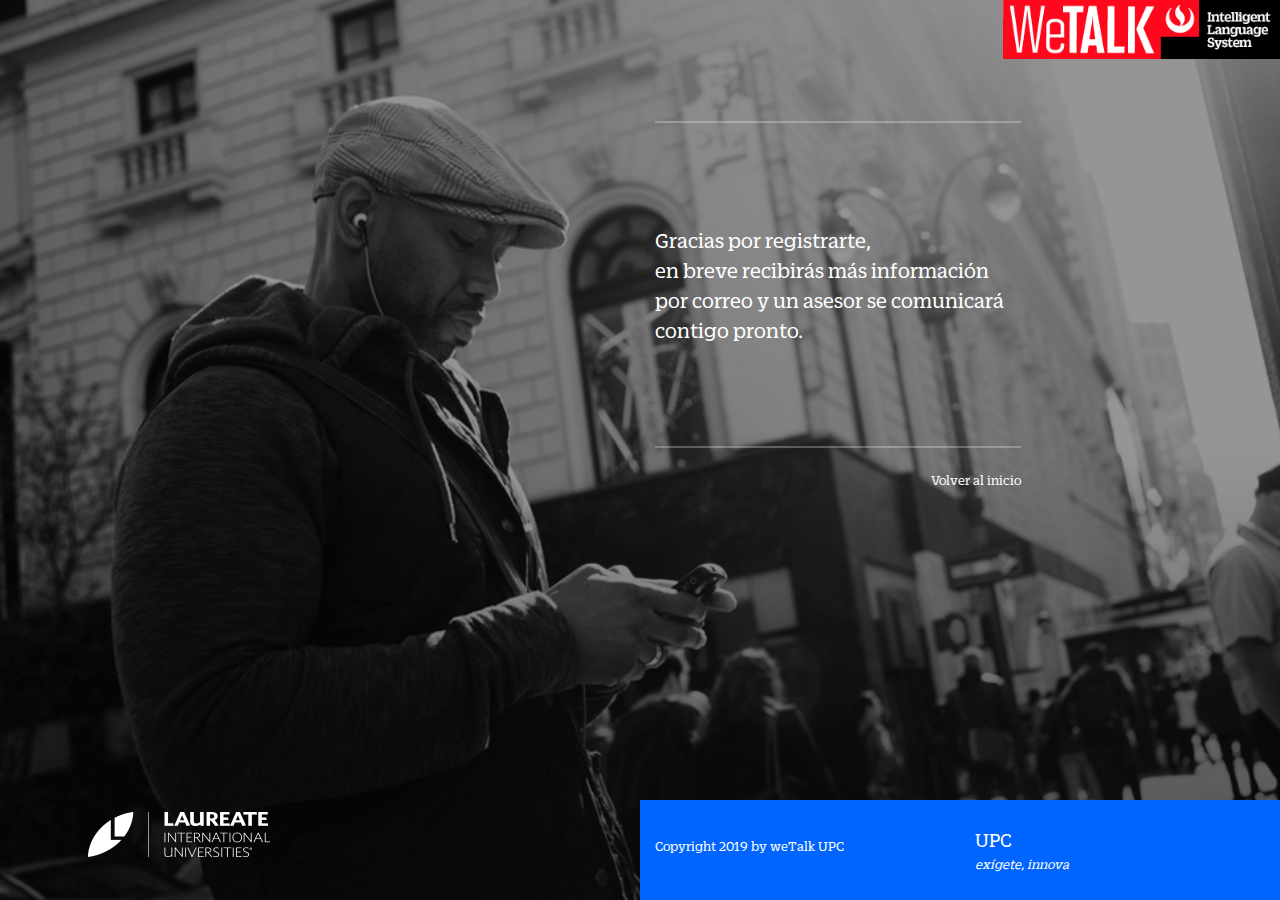
<file: gracias.html>
<!DOCTYPE html>
<html lang="en">

<head>
	<meta charset="UTF-8">
	<meta name="viewport" content="width=device-width, initial-scale=1.0, maximum-scale=1.0, user-scalable=0">
	<meta http-equiv="X-UA-Compatible" content="ie=edge">
	<title>We Talk | Programa de Inglés de la UPC</title>

	<meta name="og:title" content="We Talk | Programa de Inglés de la UPC">
	<meta name="og:type" content="website" />
	<meta name="description"
		content="Aprende el idioma inglés de manera diferente: online, en una plataforma ágil, con horarios flexibles y seguimiento personalizado. Conoce We Talk de UPC." />
	<meta name="keywords"
		content="ingles UPC, inglés UPC, ingles en la UPC, programa de ingles upc, enseñanza personalizada de inglés, ingles online, cursos de inglés online, we talk, we talk UPC">

	<link rel="shortcut icon" href="https://wetalk.upc.edu.pe/favicon.ico" type="image/vnd.microsoft.icon" />
	<link rel="stylesheet" href="https://stackpath.bootstrapcdn.com/bootstrap/3.4.1/css/bootstrap.min.css"
		integrity="sha384-HSMxcRTRxnN+Bdg0JdbxYKrThecOKuH5zCYotlSAcp1+c8xmyTe9GYg1l9a69psu" crossorigin="anonymous">
	<link rel="stylesheet" href="css/main.css">
	<link rel="stylesheet" href="css/family.css">

	<!-- Google Tag Manager -->
	<script>
		(function (w, d, s, l, i) {
			w[l] = w[l] || [];
			w[l].push({
				'gtm.start': new Date().getTime(),
				event: 'gtm.js'
			});
			var f = d.getElementsByTagName(s)[0],
				j = d.createElement(s),
				dl = l != 'dataLayer' ? '&l=' + l : '';
			j.async = true;
			j.src =
				'https://www.googletagmanager.com/gtm.js?id=' + i + dl;
			f.parentNode.insertBefore(j, f);
		})(window, document, 'script', 'dataLayer', 'GTM-K85JTQG');
	</script>
	<!-- End Google Tag Manager -->

</head>

<body>
	<!-- Google Tag Manager (noscript) -->
	<noscript><iframe src="https://www.googletagmanager.com/ns.html?id=GTM-K85JTQG" height="0" width="0"
			style="display:none;visibility:hidden"></iframe></noscript>
	<!-- End Google Tag Manager (noscript) -->

	<section class="page-gracias bg-gracias">
		<div class="opacitiy-bg-gracias"></div>
		<div class="container-fluid">
			<div class="row">
				<div class="text-right logo-right">
					<img src="images/logo.jpg" alt="" class="">
				</div>
				<div class="col-xs-12 col-md-6 col-md-offset-6  col-sm-8 col-sm-offset-2">
					<div class="text-white slab-regular mr-lg-40pct mr-lg-0pct mt-text-thanks">
						<div class="text-thanks  border-light-gray">
							<h3>Gracias por registrarte,
								<br>
								en breve recibirás más información por correo y un asesor se comunicará contigo pronto.
							</h3>
						</div>
						<a href="./" class="text-right link-back">Volver al inicio</a>
					</div>
				</div>
			</div>
			<div class="">
				<div class="row footer-bottom">
					<div class="col-xs-6 col-md-6">
						<img src="images/laureate.png" class="img-responsive p-l-responsive" alt="">
					</div>
					<div class="col-xs-6 col-md-6 bg-blue content-blue-footer height--blue">
						<div class="col-xs-12 col-md-6 mt-10">
							<p class="text-white slab-regular size-copyright mb-0 pd-t-copyright">Copyright 2019 by <br
									class="visible-xs">weTalk UPC</p>
						</div>
						<div class="col-xs-12 col-md-6 text-right-left">
							<span class="text-white span-upc slab-regular">UPC</span> <br>
							<span class="font-italic size-span-innova text-white slab-regular">exígete, innova</span>
						</div>
					</div>
				</div>
			</div>
		</div>
	</section>

</body>

</html>
</file>
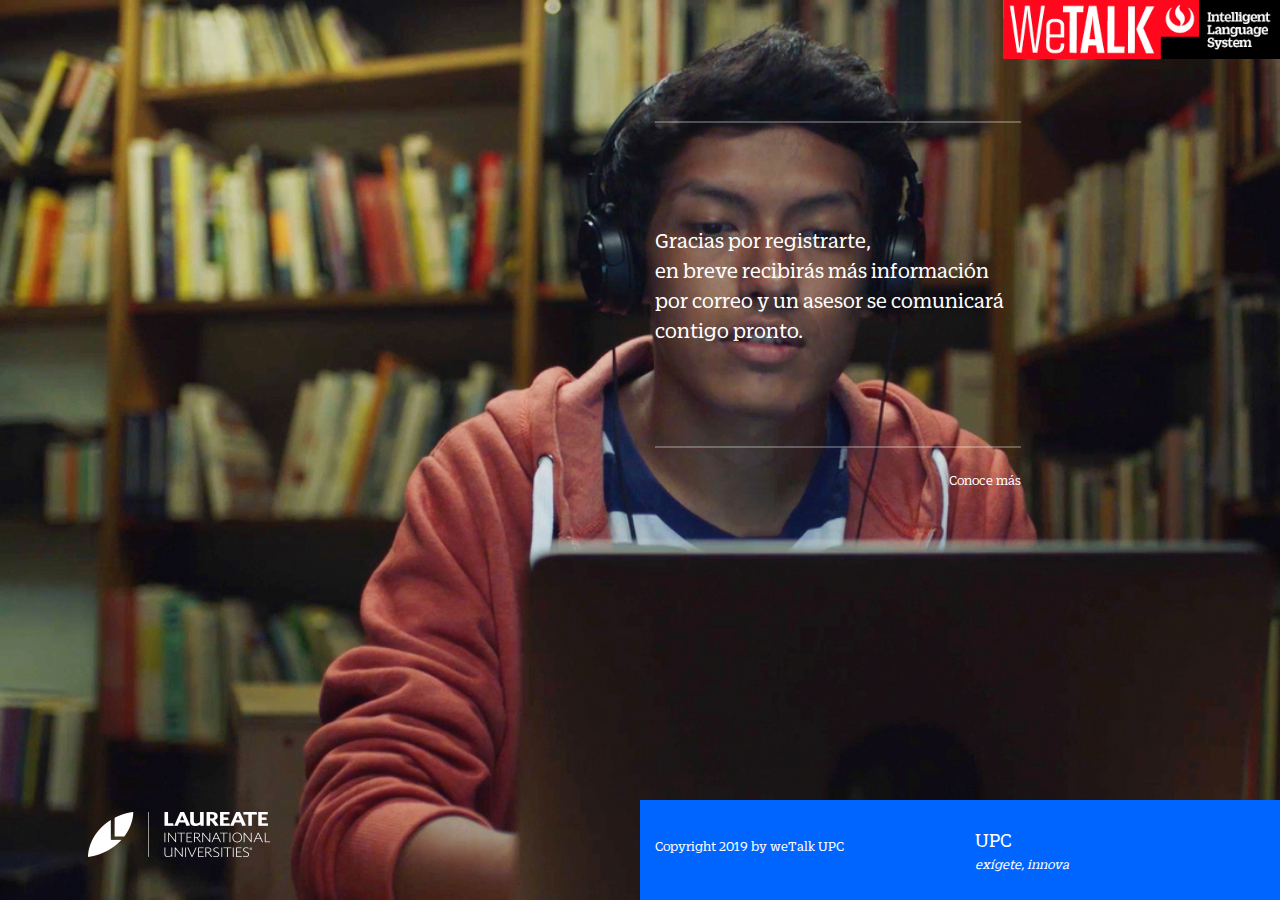
<file: inscripcion/gracias.html>
<!DOCTYPE html>
<html lang="en">

<head>
	<meta charset="UTF-8">
	<meta name="viewport" content="width=device-width, initial-scale=1.0, maximum-scale=1.0, user-scalable=0">
	<meta http-equiv="X-UA-Compatible" content="ie=edge">
  <title>Inscripción | We Talk UPC | Una enseñanza diferente del inglés</title>

  <meta name="og:title" content="Inscripción | We Talk UPC | Una enseñanza diferente del inglés">	
	<meta name="og:type" content="website" />
  <meta name="description"
    content="We Talk UPC es un programa de metodología E-learning 100% online y personalizado. Logra el nivel avanzado en solo 10 módulos. ¡Inscríbete aquí!" />
  <meta name="keywords"
    content="inscripcion ingles upc, inscripcion we talk, inscripciones ingles upc, inscripciones we talk upc, informes we talk upc, admision we talk upc">

	<link rel="shortcut icon" href="../images/favicon-upc.png" type="image/x-icon">
	<link rel="stylesheet" href="https://stackpath.bootstrapcdn.com/bootstrap/3.4.1/css/bootstrap.min.css"
		integrity="sha384-HSMxcRTRxnN+Bdg0JdbxYKrThecOKuH5zCYotlSAcp1+c8xmyTe9GYg1l9a69psu" crossorigin="anonymous">
	<link rel="stylesheet" href="../css/main.css">
	<link rel="stylesheet" href="../css/family.css">

	<!-- Google Tag Manager -->
	<script>
		(function (w, d, s, l, i) {
			w[l] = w[l] || [];
			w[l].push({
				'gtm.start': new Date().getTime(),
				event: 'gtm.js'
			});
			var f = d.getElementsByTagName(s)[0],
				j = d.createElement(s),
				dl = l != 'dataLayer' ? '&l=' + l : '';
			j.async = true;
			j.src =
				'https://www.googletagmanager.com/gtm.js?id=' + i + dl;
			f.parentNode.insertBefore(j, f);
		})(window, document, 'script', 'dataLayer', 'GTM-K85JTQG');
	</script>
	<!-- End Google Tag Manager -->

</head>

<body>
	<!-- Google Tag Manager (noscript) -->
	<noscript><iframe src="https://www.googletagmanager.com/ns.html?id=GTM-K85JTQG" height="0" width="0"
			style="display:none;visibility:hidden"></iframe></noscript>
	<!-- End Google Tag Manager (noscript) -->

	<section class="page-gracias bg-gracias bg-gracias-inscripcion">
		<div class="opacitiy-bg-gracias"></div>
		<div class="container-fluid">
			<div class="row">
				<div class="text-right logo-right">
					<img src="../images/logo.jpg" alt="" class="">
				</div>
				<div class="col-xs-12 col-md-6 col-md-offset-6  col-sm-8 col-sm-offset-2">
					<div class="text-white slab-regular mr-lg-40pct mr-lg-0pct mt-text-thanks">
						<div class="text-thanks  border-light-gray">
							<h3>Gracias por registrarte,
								<br>
								en breve recibirás más información por correo y un asesor se comunicará contigo pronto.
							</h3>
						</div>
						<a href="https://wetalk.upc.edu.pe/" class="text-right link-back">Conoce más</a>
					</div>
				</div>
			</div>
			<div class="">
				<div class="row footer-bottom">
					<div class="col-xs-6 col-md-6">
						<img src="../images/laureate.png" class="img-responsive p-l-responsive" alt="">
					</div>
					<div class="col-xs-6 col-md-6 bg-blue content-blue-footer height--blue">
						<div class="col-xs-12 col-md-6 mt-10">
							<p class="text-white slab-regular size-copyright mb-0 pd-t-copyright">Copyright 2019 by <br
									class="visible-xs">weTalk UPC</p>
						</div>
						<div class="col-xs-12 col-md-6 text-right-left">
							<span class="text-white span-upc slab-regular">UPC</span> <br>
							<span class="font-italic size-span-innova text-white slab-regular">exígete, innova</span>
						</div>
					</div>
				</div>
			</div>
		</div>
	</section>

</body>

</html>
</file>
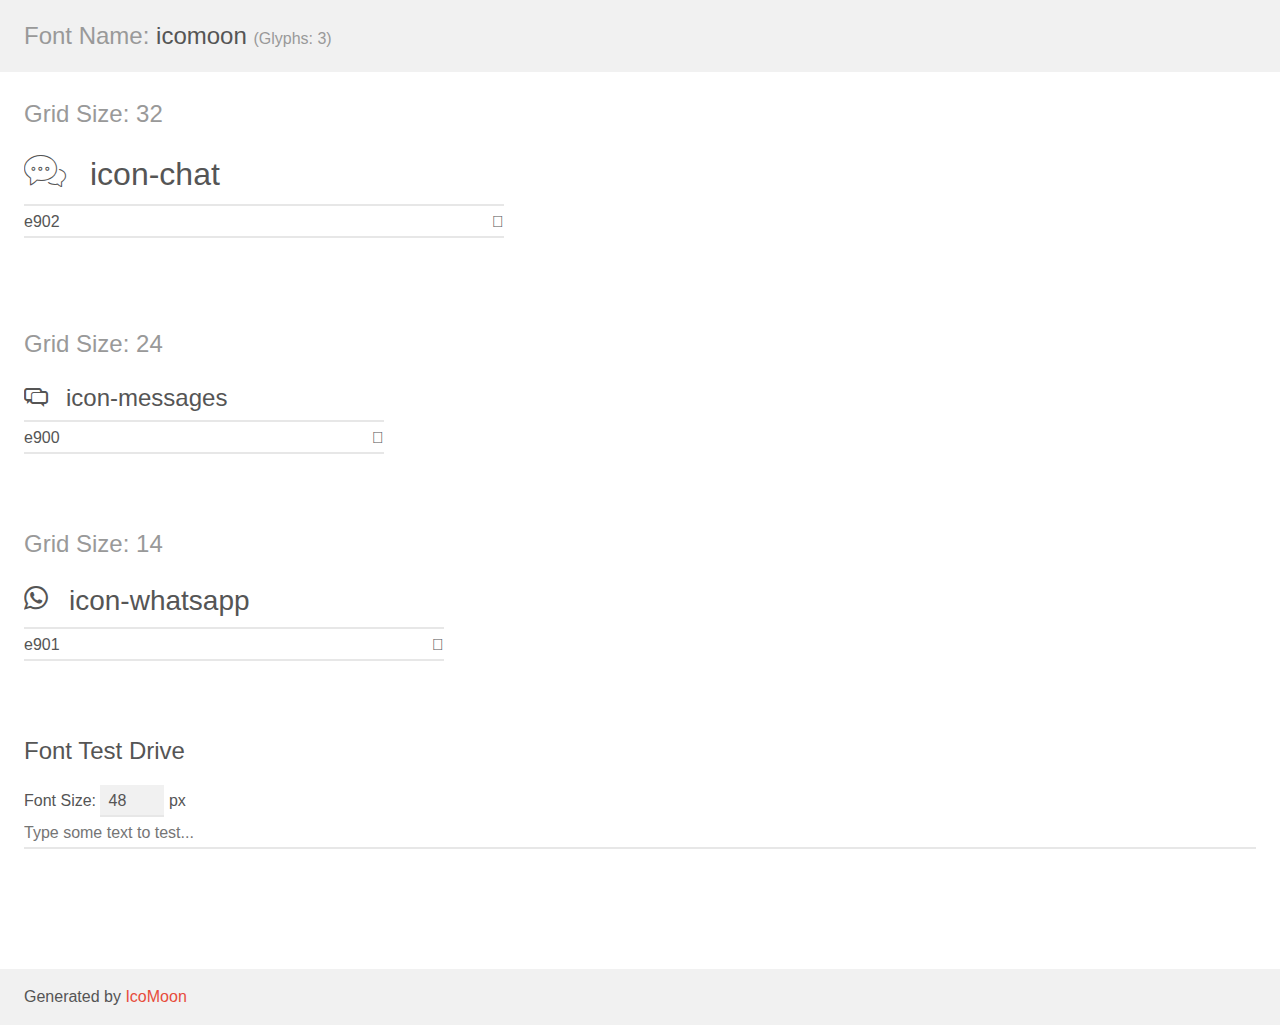
<file: css/icomoon/demo.html>
<!doctype html>
<html>
<head>
    <meta charset="utf-8">
    <title>IcoMoon Demo</title>
    <meta name="description" content="An Icon Font Generated By IcoMoon.io">
    <meta name="viewport" content="width=device-width, initial-scale=1">
    <link rel="stylesheet" href="demo-files/demo.css">
    <link rel="stylesheet" href="style.css"></head>
<body>
    <div class="bgc1 clearfix">
        <h1 class="mhmm mvm"><span class="fgc1">Font Name:</span> icomoon <small class="fgc1">(Glyphs:&nbsp;3)</small></h1>
    </div>
    <div class="clearfix mhl ptl">
        <h1 class="mvm mtn fgc1">Grid Size: 32</h1>
        <div class="glyph fs1">
            <div class="clearfix bshadow0 pbs">
                <span class="icon-chat">
                
                </span>
                <span class="mls"> icon-chat</span>
            </div>
            <fieldset class="fs0 size1of1 clearfix hidden-false">
                <input type="text" readonly value="e902" class="unit size1of2" />
                <input type="text" maxlength="1" readonly value="&#xe902;" class="unitRight size1of2 talign-right" />
            </fieldset>
            <div class="fs0 bshadow0 clearfix hidden-true">
                <span class="unit pvs fgc1">liga: </span>
                <input type="text" readonly value="" class="liga unitRight" />
            </div>
        </div>
    </div>
    <div class="clearfix mhl ptl">
        <h1 class="mvm mtn fgc1">Grid Size: 24</h1>
        <div class="glyph fs2">
            <div class="clearfix bshadow0 pbs">
                <span class="icon-messages">
                
                </span>
                <span class="mls"> icon-messages</span>
            </div>
            <fieldset class="fs0 size1of1 clearfix hidden-false">
                <input type="text" readonly value="e900" class="unit size1of2" />
                <input type="text" maxlength="1" readonly value="&#xe900;" class="unitRight size1of2 talign-right" />
            </fieldset>
            <div class="fs0 bshadow0 clearfix hidden-true">
                <span class="unit pvs fgc1">liga: </span>
                <input type="text" readonly value="" class="liga unitRight" />
            </div>
        </div>
    </div>
    <div class="clearfix mhl ptl">
        <h1 class="mvm mtn fgc1">Grid Size: 14</h1>
        <div class="glyph fs3">
            <div class="clearfix bshadow0 pbs">
                <span class="icon-whatsapp">
                
                </span>
                <span class="mls"> icon-whatsapp</span>
            </div>
            <fieldset class="fs0 size1of1 clearfix hidden-false">
                <input type="text" readonly value="e901" class="unit size1of2" />
                <input type="text" maxlength="1" readonly value="&#xe901;" class="unitRight size1of2 talign-right" />
            </fieldset>
            <div class="fs0 bshadow0 clearfix hidden-true">
                <span class="unit pvs fgc1">liga: </span>
                <input type="text" readonly value="" class="liga unitRight" />
            </div>
        </div>
    </div>

    <!--[if gt IE 8]><!-->
    <div class="mhl clearfix mbl">
        <h1>Font Test Drive</h1>
        <label>
            Font Size: <input id="fontSize" type="number" class="textbox0 mbm"
            min="8" value="48" />
            px
        </label>
        <input id="testText" type="text" class="phl size1of1 mvl"
        placeholder="Type some text to test..." value=""/>
        <div id="testDrive" class="icon-">&nbsp;
        </div>
    </div>
    <!--<![endif]-->
    <div class="bgc1 clearfix">
        <p class="mhl">Generated by <a href="https://icomoon.io/app">IcoMoon</a></p>
    </div>

    <script src="demo-files/demo.js"></script>
</body>
</html>
</file>
<file: css/main.css>
* {
 box-sizing: border-box; 
 padding: 0
}
.header-vertical {
  background-color: black;
  width: 60px;
  height: 100vh;
  position: fixed;
  z-index: 99;
}


/* css tab */
.carousel.slides {
  height: 310px;
  margin: 0 0 0px 10px;
  position: relative;
  overflow: hidden;
  padding-top: 10px;
}


/**** Carousel Tabs ****/

.info-list li {
  display:none; 
}
.tabListItem li {
  display: inline-block;
}
.selected a {
  cursor: pointer;
}

.selected a,.active {
  display: block !important;
}
.tabListItem img {
  width: 48px;
}
.selected img {
  width: 60px;
}


#slide_1, #slide_2,#slide_3 ,#slide_4 {
  height: 300px;
  overflow: hidden;
}
/* fin css tab */



/* fuentes family*/

.slab-bold {
  font-family: 'zizou-slab-bold';
}

.gothic-bdcap {
  font-family: 'sgothic-bdcap';
}

.slab-regular {
  font-family: 'zizou-slab-regular';
}

/* fin fuentes family */

/* nuevos estilos agregados */

.bottom-0 {
  bottom: 0px;
}

.right-0 {
  right: 0px;
}

.content-title {
  top: 22%;
  z-index: 1;
}

.absolute-md {
  position: absolute;
  z-index: 5;
}

.position-relative-section {
  position: relative;
  height: 100vh;
  min-height: 615px;
  overflow: hidden;
  background: #000
}


.bg-wetalk-video-absolute {
  padding: 49%;
  position: absolute;
  top: 50%;
  left: 50%;
  -webkit-transform: translateX(-50%) translateY(-50%);
  transform: translateX(-50%) translateY(-50%);
  background-color: black;
  width: auto;
  z-index: 2;
}

.home {
  position: relative;
  height: 100vh;
  min-height: 200px;
}

.home>div {
  position: absolute;
}

.home .content {
  width: 100%;
  z-index: 1;
  top: 50%;
  padding-left: 10%;
  left: 50%;
  transform: translateX(-50%) translateY(-50%);
}

.home {
  height: 70vh;
}

.home .explorer {
  width: 100%;
  bottom: 0;
  right: 0;
  z-index: 3;
  text-align: right;
}

.bg-wetalk-video .content video {
  position: absolute;
  top: 50%;
  left: 50%;
  -webkit-transform: translateX(-50%) translateY(-50%);
  transform: translateX(-50%) translateY(-50%);
  min-width: 100%;
  min-height: 100%;
  width: initial;
  height: auto;
  z-index: -1;
}

.boy {
  bottom: 0;
  z-index: 0;
  right: 0;
}

.home {
  bottom: 0;
  z-index: 0;
  right: 0;
  height: 100vh;
  max-height: 100%;
}

.home .boy img {
  width: 100%;
  height: 100%;
}

.logo-wetalk {
  top: 43%;
  right: 0;
  z-index: 4
}

.content-height-online {
  height: 162px;
}

.position-icon1 {
  top: -18%;
  right: 14%;
}

.position-icon2 {
  left: 10%;
  bottom: 47px;
}

.position-icon3 {
  bottom: -29%;
  right: 8%;
}

.content-min-height-yellow {
  height: 580px;
  min-height: 350px;

}

.bg-black {
  position: relative;
  z-index: 999;
}

.pt-pb-xs {
  padding: 5% 0;
}

.bg-blue-xs,
.bg-blue-turques-responsive {
  background-color: #0065FF;
}

.section-blue {
  padding: 6% 0;
}

.item-border {
  border: 1.5px solid white;
  border-radius: 5px;
  width: 95px;
  padding: 1.5%;
}

.item-border>.item-span {
  font-size: 3rem;
}

.width-p {
  width: 80px;
  text-align: center;
  margin-top: 10px;
}

.content-video-bottom {
  width: 100%;
  height: 200px;
}

.ptb-block-blue {
  padding: 35px 0px;
  color: white;
}

#btn-uppArrow {
  cursor: pointer;
}

/* fin nuevos estilos agregados */

.text-title-color {
  color: white;
}

.bg-principal {
  height: 100vh;
}

.relativo {
  position: relative;
}

.absolute {
  position: absolute;
}

.min-height {
  min-height: 280px;
}

.content-home img {
  position: absolute;
  padding-top: 40px;
  top: 50%;
  left: 50%;
  -webkit-transform: translateX(-50%) translateY(-50%);
  transform: translateX(-50%) translateY(-50%);
  min-width: 100%;
  min-height: 100%;
  width: auto;
  height: auto;
  width: 100%;
}

.content-home-2,
.position-absolute {
  position: absolute;
  width: 100%;
  right: 0px;
}
.content-icon-cuote {
  width:66.6%;
}

/* btn */
.btn-conoce-mas {
  background: #FF0101;
  color: white;
  text-decoration: none;
  padding: 10px 50px;
  border-radius: 20px;
  font-size: 1.5rem;
}

.btn-conoce-mas:hover,.btn-conoce-mas:focus,
.size-menu-footer li>a:hover, .size-contacto a{
  color: white;
  text-decoration: none;
}
.btn-conoce-mas:hover {
  border: 1px solid #FF0101;
  background-color: transparent;
  color: red ;
}


.content-icons-adornos {
  position: absolute;
  top: 110px;
  right: 8%;
}

.ml-xs {
  margin-left: 138px;
}

.width-100 {
  width: 100%;
}

.content-icons-adornos img {
  width: 24px;
}

.description-info p {
  font-size: 1.5rem;
}

.content-info-icon img {
  width: 49px;
}

.img-joven {
  width: 280px;
}

.content-yellow {
  display: inline-block;
  width: 50%;
}

.content-yellow h3 {
  font-size: 1.4rem;
  margin-top: 0px;
  margin-bottom: 0px;
}

.font-italic {
  font-style: italic;
}

.bottom--yellow {
  bottom: 0px
}

.text-white {
  color: white;
}

.text-white-light {
  color: #FFFFFF;
}

.bg-pink {
  background-color: #FFAFBE;
}

.bg-pink2 {
  background-color: #FE91A4;
  padding: 18px 0px;
  width: 100%;
}

.height--25 {
  height: 25px;
}

.height--10 {
  height: 10px;
}

.height--50 {
  height: 50px;
}

.height--67 {
  height: 167px;
}

.outline {
  border: 1px solid black;
}

.p-0 {
  padding: 0px;
}

.pt-5 {
  padding-top: 5px;
}
.pt-10 {
  padding-top: 10px;
}

.mt-0 {
  margin-top: 0px;
}

.mb-0 {
  margin-bottom: 0px;
}

.mb-10 {
  margin-bottom: 10px;
}

.mb-30 {
  margin-bottom: 30px;
}

.mt-10 {
  margin-top: 10px;
}

.mt-50 {
  margin-top: 50px;
}

.ml-10 {
  margin-left: 10px;
}

.height--100 {
  height: 100px;
}

.inline-block {
  width: 48%;
  height: 100%;
  padding: 0px 12px;
  float: left;
}

.line-block {
  display: inline-block;
}

.line-border {
  border: 1px solid black;
  /* border-radius: 1000px 0 0 0;  */
}

.content-sesion-meses {
  display: inline-block;
  width: 184px;
  height: 84px;
  padding: 2% 0;
}

.number--size {
  font-size: 4rem;
}

.size-text-number {
  font-size: 1.1rem;
}

.line-vertical {
  float: left;
  width: 2px;
  height: 100%;
  background-color: white;
}

.content-home-2 {
  top: 20%;
  text-align: left;
}

.text-yellow {
  color: #FFDF00;
}

.bg-turquiosi {
  background-color: #9DE7D6;
}

.bg-yellow {
  background-color: #FFDF00;
}

.bg-blue {
  background-color: #0065FF;
}

.border-b-blue {
  border-bottom: 5px solid #0065FF;
  padding-bottom: 2px;
}

.border-b-turquiosi {
  border-bottom: 5px solid #4ED0C4;
  padding-bottom: 2px;
}

.bg-dark-turquiosi {
  background-color: #4ED0C4;
}

.bg-black {
  background-color: #000000;
}

.bg-pink-dark {
  background-color: #FF0101;
}

.p-info {
  padding: 30px;
}

.line-pink {
  width: 86.3px;
  height: 5px;
  margin-left: 1px;
  background-color: #F98C9F;
}

.line-height-1 {
  line-height: 1;
}

.content-position-computer {
  background-color: #9DE7D6;
}

/* .position-icon2 {
  bottom: 140px;
  left: 29px;
} */

.position-computer {
  bottom: -100px;
}

.position-computer img {
  width: 100%;
}

.min-height-yellow {
  height: 400px;
}

.sub--title h1 {
  font-size: 4.8rem;
}

.icon-decoration img {
  width: 33.8px;
}

.description-title-learn {
  top: 80px;
}

.position-icon-description {
  top: 270px;
}

.position-computer-2 {
  bottom: 0px;
}

.raya-yellow {
  border-bottom: 9px solid #FFDF00;
  padding-bottom: 1px;
}
.raya-yellow2 {
  border-bottom: 5px solid #FFDF00;
  padding-bottom: 2px;
}

.pl-pt-10 {
  padding-left: 10px;
  padding-top: 10px;
}

.pl-pr {
  padding-left: 0px;
  padding-right: 0px;
}

.pr-pb {
  padding-right: 10px;
  padding-bottom: 10px;
}

.pt-pb-30 {
  padding-top: 30px;
  padding-bottom: 25px;

}

.content-yellow .span-upc {
  font-size: 2.5rem;
  line-height: 1.1;
}

.content-yellow .size-span-innova {
  font-size: 1.4rem;
  line-height: 1.1;
}

.size-span-innova {
  font-size: 1rem;
}

.description-text p,
.description-text2 p {
  line-height: 1.2;
  padding-left: 15px;
  padding-right: 15px;
  font-size: 2.4rem;
  font-weight: 550;
}

.description-text3 p {
  line-height: 1.2;
  padding-left: 15px;
  padding-right: 15px;
  font-size: 2rem;
  font-weight: 550;
}

.size--intelligent h1,
.size--online h1 {
  margin-top: 0px;
  margin-bottom: 0px;
  font-size: 7.8rem;
}

.size--online h1 {
  font-size: 7.6rem;
}

.size--international h1 {
  font-size: 6.5rem;
}

.content-text {
  padding-top: 30px;
}

.width-video {
  height: 214px;
}

/* iconos de beneficios */

.content-icon-benefic img {
  height: 35px;
}

.content-icon-benefic span {
  color: #0065FF;
}

.alight-img {
  text-align: center;
}

.content-img-flecha img {
  width: 28px;
}

.height--item-sesiones {
  height: 114px;
}

.height--100vh {
  height: 100vh;
  overflow: hidden;
}

.min-height-query {
  min-height: 750px;
}

.block-pink-sesion {
  width: 100%;
  z-index: 1;
}

.bg--green {
  background-color: #4DA075;
}

.content-min-height {
  min-height: 1162px;
}

.height--general-international {
  height: 460px;
}

.position-text--international {
  top: 42%;
  width: 100%;
  z-index: 2;
}

.content-img-international {
  bottom: 25%;
}

.content-img-international img {
  width: 83%;
}

.position-icon-5 {
  top: 50px;
  right: 25%;
}

.position-btn-inicia-pink {
  position: absolute;
  width: 100%;
  bottom: 120px;
  width: 100%;
  text-align: center;
  z-index: 1;
}

.position-btn-inicia-pink a {
  text-decoration: none;
  display: inline-block;
  text-align: center;
  width: 294px;
  background-color: #FE91A4;
  color: white;
  font-size: 2rem;
  padding: 12px 0px;
  border-radius: 5px;
  border-radius: 42px;
}

.position-text-clasifica {
  top: 500px;
}

.width-p,
.inline-img {
  display: inline-block;
}

.width-p {
  width: 75%;
}

.inline-img {
  width: 20%;
  float: right;
}

.alight-media {
  text-align: center;
}

.text-right-center {
  text-align: right;
}

.size-menu-footer {
  font-size: 1.7rem;
  list-style: none;
}

.size-menu-footer li {
  padding: 5px;
}

.size-menu-footer a {
  color: white;
}

/* estilos tab */
.block-none {
  display: none
}


.info-activo {
  display: inline-block;
}
.content-info-icon .info-activo  {
  display: inline-block;
  width: 60px;
}

.content-blue-footer {
  padding: 10px 0;
}

.size-copyright {
  font-size: 1.1rem;
}

.text-right-left {
  text-align: right;
}

/* activo tab */

/* sombra */

.selected {
  transform: translateY(-6px);
  transition-duration: 0.3s;
  animation: 1.5s mover-caja infinite;
  cursor: pointer;
}

.selected:before {
  content: '';
  background: radial-gradient(ellipse,
    rgba(0, 0, 0, 0.35) 0%,
    rgba(0, 0, 0, 0) 80%);
  width: 90%;
  height: 20px;
  top: 100%;
  left: 5%;
  position: absolute;
  opacity: 0;
}

.selected:before {
  opacity: 1;
  transform: translateY(6px);
  transition-duration: 0.3s;
  animation: 1.5s mover-sombra infinite;
}

@keyframes mover-caja {
  50% {
    transform: translateY(-10px);
  }
}

@keyframes mover-sombra {
  50% {
    opacity: 1;
    transform: translateY(10px) scale(0.9)
  }
}

@keyframes pulse-border {
  0% {
    transform: translateX(-50%) translateY(-50%) translateZ(0) scale(1);
    opacity: 1;
  }

  100% {
    transform: translateX(-50%) translateY(-50%) translateZ(0) scale(1.5);
    opacity: 0;
  }
}

.estilos-form .btn-outline-primary {
  background: #007bff;
  color: white;
}

/* Smartphones (landscape) ----------- */
@media (min-width: 500px),
handheld and (orientation: landscape) {
  .min-height-yellow {
    min-height: 550px;
  }
}

/* flecha scroll */
.content-btn-scroll {
  background: #4ED0C4;
  position: absolute;
  left: 45%;
  z-index: 5;
  bottom: 0;
}
.content-btn-scroll > a {
  padding-top: 80px;
  width: 45px;
  position: absolute;
  bottom:0.3%;
  left: 48.5%;
  text-align: center;
}
.btn-scroll > span {
position: absolute;
top: 0;
width: 24px;
height: 24px;
margin-left: -12px;
border-left: 1px solid #fff;
border-bottom: 1px solid #fff;
-webkit-transform: rotate(-45deg);
transform: rotate(-45deg);
-webkit-animation: sdb 2s infinite;
animation: sdb 2s infinite;
opacity: 0;
box-sizing: border-box;

}

.btn-scroll span:nth-of-type(1) {
  -webkit-animation-delay: 0s;
  animation-delay: 0s;
}
.btn-scroll span:nth-of-type(2) {
  top: 16px;
  -webkit-animation-delay: .15s;
  animation-delay: .15s;
}
.btn-scroll span:nth-of-type(3) {
  top: 32px;
  -webkit-animation-delay: .3s;
  animation-delay: .3s;
}
@-webkit-keyframes sdb {
  0% {
    opacity: 0;
  }
  50% {
    opacity: 1;
  }
  100% {
    opacity: 0;
  }
}
@keyframes sdb {
  0% {
    opacity: 0;
  }
  50% {
    opacity: 1;
  }
  100% {
    opacity: 0;
  }
}
/* fin css scroll */

.size-contacto {
  font-size: 1rem;
}
.height--blue {
  height: 112px;
}
#register-form-container-vive-upc .form-container {
  border: 1px solid rgba(229, 207, 143, 0.68) ;
  padding: 20px !important;
  font-family: 'zizou-slab-regular';
  /* padding: 10px !important; */
}

@media (min-width:768px) {
  .bg-wetalk-video-absolute {
    padding: 4.5%  0!important;
    left: 52%;
    background: #000;
  }
  .content-home-2 {
    top: 36%;
  }
  .content-btn-scroll {
    left: 50%;
    bottom: -20px;
  }
  .size-contacto {
    font-size: 1.4rem;
  }

  .text-title-color {
    color: black;
  }

  .content-home-2 h1 {
    font-size: 2.8rem;
    color: black;
    font-weight: bold;
    text-align: justify;
  }

  .content-yellow h3,
  .span-upc {
    font-size: 2rem;
  }

  .content-yellow .span-upc {
    font-size: 3.5rem;
    line-height: 1.1;
  }

  .content-yellow .size-span-innova {
    font-size: 2rem;
    line-height: 1.1;
  }

  .size-span-innova {
    font-size: 1.4rem;
  }

  .pl-title {
    padding-left: 30%;
  }

  .content-yellow {
    width: 33.4%;
  }

  .content-height--100 {
    height: 100vh;
  }

  .content-text {
    padding-top: 40px;
    padding-bottom: 40px;
  }

  .description-info p,
  .content-icon-benefic figcaption {
    font-size: 1.7rem;
  }

  .pr-pb {
    padding-right: 18px;
    padding-bottom: 18px;
  }

  .pl-pr {
    padding-left: 15px;
    padding-right: 15px;
  }
  .pl-pr-video {
    padding-left: 60px;
  }

  .absolute-md {
    position: absolute;
    right: 0px;
  }

  .content-home img {
    padding-top: 0px;
  }

  .img-joven {
    width: 50%;
  }

  .bottom--yellow {
    bottom: -70px;
  }

  .mt-responsive {
    margin-top: 150px;
  }

  .description-text {
    padding-left: 18%;
  }

  .description-text p,
  .description-text2 p {
    padding-left: 0px;
    padding-right: 0px;
    font-size: 3.8rem;
  }

  .description-text3 p {
    padding-left: 0px;
    padding-right: 0px;
    font-size: 2.8rem;
  }

  .content-icon-benefic img {
    height: 56px;
  }

  .icon-decoration img {
    width: 50px;
  }

  .content-icon-benefic span {
    color: black;
    font-size: 2rem;
  }

  .size--intelligent h1 {
    font-size: 16rem;
  }

  .size--online h1 {
    font-size: 15rem;
  }

  .number--size {
    font-size: 6rem;
  }

  /* .width-video {
    height: 364px !important;
  } */

  .content-video {
    padding-left: 10.5%;
  }

  .p-info {
    padding-top: 50px;
    padding-bottom: 50px;
  }

  .p-l-responsive {
    padding-left: 12%;
  }

  .position-icon2 {
    bottom: 295px;
    left: 15%;
  }

  .content-position-computer {
    position: absolute;
    width: 100%;
    bottom: 0px;
    z-index: -1;
  }

  .position-computer img {
    width: 380px;
  }

  .content-position-computer>div {
    padding: 26px 40px 0px 60px;
  }

  .p-l-online {
    padding-left: 50%;
  }

  .min-height-yellow {
    min-height: 634px;
  }

  .width-md-0 {
    width: 50%;
    right: 0px;
  }

  .description-title-learn {
    right: 313px;
  }

  .position-icon-description {
    padding-left: 10%;
    top: 326px;
  }

  .position-computer {
    text-align: center;
    bottom: 0px;
  }

  .position-computer-2 {
    bottom: 0px;
    right: 0px;
  }

  .height--item-sesiones {
    height: 160px;
  }

  .mr-img {
    margin-right: 14%;
  }

  .content-img-flecha {
    padding-left: 35%;
  }

  .content-img-flecha img {
    width: 35px;
  }

  .content-img-international {
    bottom: 0px;
    left: 18%;
  }

  .right-md {
    float: right;
  }

  .left-text-p-md {
    padding-left: 55%;
  }

  .size--international h1 {
    font-size: 12.5rem;
  }

  .position-text--international,
  .position-icon-5 {
    top: -25px;
  }

  .position-icon-5 {
    right: 50%;
  }

  .height--general-international {
    height: 200px;
  }

  .alight-media {
    text-align: right;
    padding-right: 28%;
  }

  .content-min-height {
    min-height: 880px;
  }

  .text-right-center {
    text-align: center;
  }

  .content-sesion-meses {
    height: 100px;
  }

  .bg-pink2 {
    width: 50%;
    padding: 25px 0px;
  }

  .size-menu-footer {
    font-size: 2rem;
  }

  /* nuevos estilos */
  .absolute-md-international {
    position: absolute;
  }

  .content-position-international {
    top: 50%;
    left: 50%;
    -webkit-transform: translateX(-50%) translateY(-50%);
    transform: translateX(-50%) translateY(-50%);
    width: 100%;
    z-index: 2;
  }

  .position-btn-inicia-pink {
    position: static;
    text-align: left;
  }

  .center-content-yellow {
    position: absolute;
    top: 50%;
    left: 50%;
    -webkit-transform: translateX(-50%) translateY(-50%);
    transform: translateX(-50%) translateY(-50%);
    width: 100%;

  }

  .position-sesion-group {
    position: absolute;
    top: 36%;
  }

  .height--blue {
    height: 120px;
    padding: 2% 0px
  }

  .text-right-left {
    text-align: left;
  }

  .size-copyright {
    font-size: 14px;
  }

  /* nuevos estilos agregados */

  .home {
    height: 70vh;
    min-height: 600px;
  }

  .btn-register {
    position: absolute;
    right: -132px;
    top: 126px;
  }

  .btn-register a {
    color: #FF003C;
    background-color: white;
    font-size: 14px;
    padding: 8px 20px;
    border: 1px solid #ff0000;
    border-radius: 10px;
    text-decoration: none;
  }

  .btn-register a:hover {
    text-decoration: none;
  }

  .home .boy {
    width: 100%;
    z-index: 2;
    text-align: center;
  }

  .home .content {
    z-index: 4;
    top: 36%;
    left: 50%;
    transform: translateX(-50%) translateY(-50%);
  }

  .content h1 {
    font-size: 5rem;
    padding-left: 5%;
    display: inline-block;
  }


  .absolute-joven-iconos {
    position: absolute;
    right: 0%;
    bottom: 0;
  }

  .content-min-height-yellow {
    height: 100vh;
    min-height: 860px;
  }

  .position-icon2 {
    left: 21.5%;
    bottom: -17%;
  }

  .position-icon1 {
    top: -18%;
    right: 63%;
  }

  .position-icon3 {
    bottom: -32%;
    right: 54%;
  }

  .content-image-computer {
    width: 50%;
    display: inline-block;
  }

  .content-position-img-tv {
    width: 100%;
    position: absolute;
    padding: 0 10%;
    bottom: 0;
    right: 0;
  }

  .content-image-computer2 {
    display: inline-block;
    padding-top: 30%;
  }

  .pr-12-5 {
    padding-right: 12.5%;
  }

  .height-section-expertos {
    height: 100vh;
    min-height: 700px;
  }

  .pl-md-12 {
    padding-left: 12%;
  }

  .bg-blue-xs {
    background-color: transparent;
  }

  .height-intelligent {
    height: 100vh;
    min-height: 915px;
  }

  .relativo-blue {
    padding-top: 10px;
    min-height: 648px;
    text-align: center;
  }

  .relativo-blue img {
    width: 450px
  }

  .bg-blue-turques-responsive {
    background-color: #9DE7D6;
  }

  .pl-22-md {
    padding-left: 22%;
  }

  .content-video-bottom {
    width: 100%;
    height: 100%;
  }

  .ptb-block-blue {
    padding: 0;
    color: black;
  }


  /* fin nuevos estilos agregados */


  /*codigo vieo nuevo en top*/
  .h-60vh {
    height: 60vh;
  }
  .absolute-joven-iconos img{
    width: 80%;
  }

}

@media (min-width:1024px) {
  .size--intelligent h1 {
    font-size: 20rem;
  }

  .home .content {
    top: 46%;
  }

  .pl-50-md {
    padding-left: 50%;
  }

  .size--online h1 {
    font-size: 22rem;
  }

  .content-height-online {
    height: 250px;
  }

  .size--international h1 {
    font-size: 19rem;
  }

  .home {
    height: 100vh;
  }

  .home .explorer {
    bottom: -167px;
    z-index: 4;
  }

  .content-min-height-yellow {
    min-height: 925px;
  }

  .relativo-blue {
    min-height: 848px;
  }

  .relativo-blue img {
    width: 100%;
  }

  .text-english-center,
  .home .boy {
    position: absolute;
    top: 50%;
    left: 50%;
    -webkit-transform: translateX(-50%) translateY(-50%);
    transform: translateX(-50%) translateY(-50%);
    width: 100%;
    height: 100%;
  }

  .content-blue-absolute {
    position: absolute;
    bottom: 0;
  }

  .relativo-center {
    position: relative;
  }

  .h-70vh {
    height: 70vh;
  }

  .height--blue {
    height: 100px;
  }

  #widget-form {
    padding: 2rem 30rem;
  }

  .min-height-burquiosi {
    min-height: 716px;
  }

  #videoBox2.in {
    animation: ac 1s;
  }

  #videoBox2.out2 {
    position: fixed;
    bottom: 0;
    left:10%;
    width: 300px;
    z-index: 999;
    animation: an 0.5s;
  }

  .absolute-joven-iconos img{
    width: 100%;
  } 
}

/* nav */

.nav-display {
  /* background: #272626 url('../images/footer2.jpg') top center; */
  background-image: linear-gradient(rgba(0, 0, 0, 0.5),
    rgba(0, 0, 0, 0.28)),
    url('../images/footer2.jpg');
  background-repeat: no-repeat;
  position: fixed;
  left: -100%;
  padding: 5% 0;
  width: 100%;
  background-size: cover;
  z-index: 9999;
  min-height: 100vh;
  transition: all 1.5s;
}

.footer-nav {
  border: 1px solid white;
  position: absolute;
  width: 100%;
  bottom: 0;
}

.footer-nav div {
  float: left;
}

.nav-active {
  left: 0;
  transition: all 0.8s;
}

.navbar-show {
  background-color: #FF003C;
}

.navbar-show span {
  background-color: white;
}

.list-style {
  list-style: none;
  padding-left: 0px;
}

.list-style li {
  font-size: 2rem;
  padding: 15px 0;
  border-bottom: 1px solid #B1B1B1;
  opacity: 0;
  transition: all 2s;
  -webkit-transform: translateY(0);
  -ms-transform: translateY(0);
  transform: translateY(0);
}

.list-style-activo li {
  opacity: 1;
  transition: all 4s;
  -webkit-transform: translateY(0);
  -ms-transform: translateY(0);
  transform: translateY(0);
}

.list-style-activo li:hover a {
  color: #FF003C;
  font-size: 2.8rem;

}

.list-style a {
  color: white;
  text-decoration: none;
}

.list-none-border {
  border-bottom: none !important;
}

.width-icon {
  width: 25px;
}

.content-header {
  width: 100%;
}

.content-nav {
  position: fixed;
  width: 100%;
  z-index: 999;
}

.content-menu {
  padding: 2%;
  display: inline-block;
  width: 30px;
  cursor: pointer;
  margin-top: 6px;
}

.content-logo {
  margin-bottom: 10px;
}

.content-logo img {
  width: 126px;
}

.desactive-perfil {
  color: #b0b0b0;
}

.line-btn {
  display: block;
  width: 100%;
  height: 2px;
  background-color: #FF081D;
  margin-top: 6px;
}

.img-logo {
  width: 210px;
}

.content-perfiles {
  padding-left: 60px;
  padding-right: 60px;
}

.text-decoration:hover {
  color: white;
}

.delete-icon {
  color: red;
  font-size: 3.5rem;
  cursor: pointer;
}

@media (min-width:768px) {

  .nav-display {
    padding: 2% 5%;
    width: 80%;
  }

  .navbar-show {
    background-color: transparent;
  }

  .content-nav {
    padding: 30px 0;
    width: 60px;
    height: 100vh;
    background-color: #FF003C;
    transition: all 0.3s ease;
  }

  .content-menu .line-btn1 {
    width: 27px;
    height: 2.5px;
  }

  .content-menu .line-btn2 {
    width: 22px;
    height: 2.5px;
  }

  .content-nav:hover {
    width: 64px;
    transition: all 0.3s ease;
  }

  .content-nav:hover .line-btn {
    width: 30px !important;
    transition: all 0.3s ease;
  }

  .content-info-icon img:hover {
    visibility: visible;
    -webkit-transform: scale(1.2);
    -ms-transform: scale(1.2);
    transform: scale(1.2);
  }

  .hover-icon:hover,
  .hover-icon {
    text-decoration: none;
  }

  .line-btn {
    background-color: white;
    height: 1.5px;
    margin-top: 4px;
    transition: all 0.3s ease;
  }

  .navbar-show span {
    background-color: white;
  }

  .list-style {
    width: 50%;
  }

  .end {
    display: none;
  }

  .end img {
    width: 80%;
  }

  #videoBox {
    display: block;
    text-align: right;
    position: fixed;
    top: 0;
    right: 0;
    z-index: 999;
  }

  #videoBox.out {
    display: none;
  }
}



/* fin de nav */


/* video css */

.videowrapper iframe {
  width: 100%;
  height: 214px;
  top: 0;
  left: 0;
}

@media (min-width:760px) {
  

  .width-video  iframe {
    height: 300px !important;
  }
  .width-video {
    height: 300px;
  }
  .videowrapper iframe {
    width: 100%;
    height: 380px;
    top: 0;
    left: 0;
  }
  

  /** Use .sticky */

  .ytvideo .is-sticky,
  .videoTag .is-sticky {
    position: fixed;
    left: 10%;
    bottom: 3%;
    top: auto;
    z-index: 9991;
    width: 380px;
    height: 258px;
    -webkit-animation-name: fadeInUp;
    animation-name: fadeInUp;
    -webkit-animation-duration: 1s;
    animation-duration: 1s;
    -webkit-animation-fill-mode: both;
    animation-fill-mode: both;
  }

  @-webkit-keyframes fadeInUp {
    0% {
      opacity: 0;
      -webkit-transform: translate3d(0, 100%, 0);
      transform: translate3d(0, 100%, 0);
    }

    100% {
      opacity: 1;
      -webkit-transform: none;
      transform: none;
    }
  }

  @keyframes fadeInUp {
    0% {
      opacity: 0;
      -webkit-transform: translate3d(0, 100%, 0);
      transform: translate3d(0, 100%, 0);
    }

    100% {
      opacity: 1;
      -webkit-transform: none;
      transform: none;
    }
  }


  .close-button {
    position: fixed;
    box-sizing: border-box;
    display: block;
    width: 30px;
    height: 30px;
    text-align: center;
    font-size: 2.1rem;
    border-radius: 30px;
    bottom: 263px;
    top: auto;
    right: auto;
    z-index: 9992;
    -webkit-animation-name: fadeInUp;
    animation-name: fadeInUp;
    -webkit-animation-duration: 1s;
    animation-duration: 1s;
    -webkit-animation-fill-mode: both;
    animation-fill-mode: both;
    display: none;
    color: white;
    background-color: rgba(29, 28, 28, 0.582);
  }

  .close-button:hover {
    color: white;
    text-decoration: none;
  }

  .gradient-overlay {
    position: fixed;
    left: 10%;
    bottom: 3px;
    top: auto;
    right: auto;
    width: 280px;
    height: 158px;
    opacity: .01;
    background: #000;
    z-index: 1;
    display: none;
  }

  i.fa.fa-arrows-alt {
    position: fixed;
    left: 15%;
    bottom: 5px;
    top: auto;
    left: auto;
    color: #fff;
    z-index: 99;
    cursor: pointer;
    display: none;
  }

}



/** page gracias **/

.page-gracias {
  height: 100vh;
  min-height: 100%;
  padding: 60px 0;
}

.bg-gracias {
  background-image: url('../images/thanks_image.png');
  background-size: cover;
  background-position: 30%;
  z-index: 1;
}

.bg-gracias-inscripcion {
  background-image: url('../images/thanks_image_inscripcion.jpg');

}

.text-thanks {
  padding-bottom: 20%;
  padding-top: 20%;
}

.border-light-gray {
  border-top: 2px solid #ffffff45;
  border-bottom: 2px solid #ffffff45;
}

.text-thanks h3 {
  font-size: 22px;
  line-height: 30px;
  margin-top: 10px;
}

.link-back {
  color: #fff;
  padding-top: 40px;
  float: right;
}

.link-back:hover {
  color: #fff;
  text-decoration: none;

}

.opacitiy-bg-gracias {
  /*background: #00000057;*/
  width: 100%;
  height: 100%;
  position: absolute;
  top: 0px;
}

.logo-right {
  position: absolute;
  top: 0px;
  right: 0px;
}

.logo-right img {
  width: 80%;
}

.footer-bottom {
  position: absolute;
  bottom: 0px;
  width: 100%;
}

.pd-t-copyright {
  padding-top: 0px;
}

/*margin*/
.mr-lg-0pct {
  margin-right: 0%;
}

.mt-text-thanks {
  margin-top: 25%;
}

/***********************************/
/************ Inscripcion ************/
/*********************************/

.header {
  background-color: #ffaebb;
  background-repeat: no-repeat;
  background-size: contain;
  position: relative
}

.header-admision {
  background-image: url(../images/banner-mobile.png);
}

.admision-text-color {
  color: #fff;
}

.img-logo {
  width: 210px;
}

.header-admision-logo {
  position: absolute;
  right: 0;
}

.header-admision-text {
  left: 5%;
  position: absolute;
  top: 10%;
}

.border-yellow {
  border-bottom: 5px solid #ffc000;
  max-width: 300px
}

.our-proposal {
  background: #9DE7D6;
  font-family: zizou-slab-regular;
  padding-bottom: 40px;
  padding-top: 40px;
}

.our-proposal-title {
  font-size: 24px;
  line-height: 1;
  margin-bottom: 20px;
}

.our-proposal ul {
  padding-left: 20px;
}

.our-proposal ul li {
  color: #0065FF;
  font-size: 25px;
  line-height: 1.1;
}

.our-proposal ul li p {
  color: #000;
  font-size: 16px;
  margin-bottom: 0px;
}

.our-proposal-annotation {
  font-size: 14px;
  margin-bottom: 40px;
}

.benefit {
  background: #ffc000;
  font-family: zizou-slab-regular;
}

.benefit .title {
  font-family: zizou-slab-bold;
  font-size: 28px
}

.bordertop-blue-two {
  border-top: 8px solid #0052fc;
  width: 170px;
  position: relative;
  margin: 0 auto
}

.height--60 {
  height: 60px
}

.size-16 {
  font-size: 16px;
}

.item {
  text-align: center;
  margin-bottom: 60px
}

.item__caption p {
  font-size: 18px;
  line-height: 1.2;
  margin-top: 20px;
}

.how {
  background: #0C56C7;
  background-size: cover;
  padding-bottom: 60px;
  padding-top: 60px
}

.how .title {
  font-family: zizou-slab-bold;
  font-size: 28px;
  color: #fff;
}

.btn-how {
  color: #FFFFFF; 
  background: #ff0000; 
  border-radius: 20px;
  font-size: 16px;
  margin-top: 20px;
  padding: 15px 30px; 
}

.btn-how.active, .btn-how:focus, .btn-how:hover {
  color: #FFFFFF; 
}

.how-annotation {
  color: #ffdb00;
  font-size: 16px;
  line-height: 1.5;
  text-align: center;
}

.tab__container {
  display: none;
  background-color: #fff;
  margin-bottom: 30px;
  height: 300px;
  position: relative
}

.how-admission .tab__container {
  height: 370px;
}

.tab__container__title {
  font-family: zizou-slab-bold;
  font-size: 24px;
  margin-top: 0;
  margin-bottom: 30px
}

.tab__content {
  width: 80%;
  position: absolute;
  top: 50%;
  left: 50%;
  transform: translate(-50%, -50%)
}

.tab__links {
  background-color: inherit;
  float: left;
  border: 1px solid #8e8d8d;
  outline: 0;
  cursor: pointer;
  padding-bottom: 14px;
  padding-top: 14px;
  transition: .3s;
  font-size: 24px;
  width: 33%;
  font-family: sgothic-bdcap;
  color: #8e8d8d;
  margin: 6px 0;
  text-align: center
}

.tab__links .active, .tab__links.active, .tab__links:hover {
  background-color: red;
  color: #fff;
  border: 1px solid red
}

a.active, a:active, a:focus, a:hover {
  text-decoration: none
}

.icon {
  background-image: url(../images/iconos/icons.png);
  background-repeat: no-repeat;
  margin: 0 auto 25px;
  text-align: center;
  height: 73px
}

.icon--step1 {
  background-position: -10px -122px;
  width: 101px;
  height: 92px
}

.icon--step2 {
  background-position: -131px -10px;
  width: 101px;
  height: 92px
}

.icon--step3 {
  background-position: -10px -10px;
  width: 101px;
  height: 92px
}

.contacts {
  background: #222;
  color: #fff;
  padding: 70px 0;
}

.contacts a {
  color: #fff;
  font-family: zizou-slab-regular;
  font-size: 16px;
}

.contacts a img {
  margin-right: 10px;
  width: 30px;
}

.contacts p {
  font-size: 20px;
  margin-top: 0px;
  margin-bottom: 50px;
}

.admission-footer {
  background: #222;
  color: #fff;
  font-family: zizou-slab-regular;
}

.thanks-footer {
  position: absolute;
  bottom: 0;
  right: 0;
  left: 0;
}

.logo-footer {
  padding-top: 20px;
}

.bg-blue-footer {
  background: #0064FF;
  padding-top: 20px;
}

.bg-blue-footer .copyright {
  font-size: 10px;
}

.bg-blue-footer .first-text {
  font-size: 14px;
  text-align: end;
}

.bg-blue-footer .second-text {
  font-size: 10px;
  font-style: italic;
  text-align: end;
}

.admission-form-styles {
  background: #fff;
  padding: 20px 0 0;
  margin-top: 400px;
  margin-bottom: 50px;
}

.admission-form-styles p {
  font-size: 20px;
  margin-bottom: 0px;
}

.admission-form-styles #register-form-container-vive-upc .form-container {
  padding: 0;
}

.admission-form-styles #register-form-container-vive-upc input, #register-form-container-vive-upc select {
  border: 1px solid #D6D6D6!important;
  border-radius: unset;
}

.admission-form-styles #btn-send {
  background: #FC0F42;
  border-color: unset;
  border-radius: 10px;
  color: #fff;
}

.admission-form-styles #register-form-container-vive-upc .form-container {
  border: unset;
}

@media (min-width:320px) {

  .text-thanks {
    padding-bottom: 20%;
    padding-top: 20%;
  }

  .link-back {
    padding-top: 22px;
  }

  .mt-text-thanks {
    margin-top: 22%;
  }

}

@media (min-width:420px) {
  .mt-text-thanks {
    margin-top: 18%;
  }

  .text-thanks {
    padding-bottom: 15%;
    padding-top: 15%;
  }

}

@media (min-width:550px) {

  .text-thanks {
    padding-bottom: 10%;
    padding-top: 10%;
  }

  .mt-text-thanks {
    margin-top: 15%;
  }

}

@media (min-width: 640px) and (orientation: portrait) {
  .text-thanks {
    padding-bottom: 15%;
    padding-top: 15%;
  }

  .mt-text-thanks {
    margin-top: 15%;
  }
  
}

@media (min-width:768px) {
  .how-annotation {
    font-size: 20px;
  }

  .contacts a {
    font-size: 18px;
  }

  .size-sm-18 {
    font-size: 18px;
  }

  .tab__links {
    float: none;
    display: block;
    width: 100%;
    text-align: left;
    padding-left: 30px
  }

  .tab__links .active, .tab__links.active, .tab__links:hover {
    width: 150%
  }

  .how-admission .tab__container {
    height: 300px;
  }

  .header-admision {
    background-image: url(../images/banner-ipad.png)
  }

  .our-proposal-annotation {
    font-size: 16px;
  }

  .admission-form-styles #register-form-container-vive-upc {
    width: 80%;
    margin: 0 auto;
  }
  
  .item-certificate {
    margin-top: 80px;
  }

  .logo-footer {
    padding: 20px 0;
  }
  
  .bg-blue-footer {
    padding: 23px 0;
  }

  .logo-footer img {
    margin-top: 10px;
  }

  .bg-blue-footer .copyright {
    font-size: 14px;
    margin-top: 20px;
  }

  .bg-blue-footer .first-text {
    font-size: 25px;
  }
  
  .bg-blue-footer .second-text {
    font-size: 14px;
  }

  .our-proposal-title {
    font-size: 26px;
  }

  .our-proposal ul li p {
    font-size: 18px;
  }

  .img-logo {
    width: 240px;
  }

  .text-thanks {
    padding-bottom: 10%;
    padding-top: 10%;
  }

  .bg-gracias {
    background-position: 0%;
  }

}

@media (min-width:992px) {
  .header {
    height: 100vh;
  }

  .header-admision {
    background-image: url(../images/admision.png);
    background-size: cover;
    /* background-position: unset; */
  }

  .contacts p {
    font-size: 22px;
  }

  .container-admission-form {
    position: absolute;
    bottom: 0;
  }

  .admission-form-styles {
    margin-top: 0px;
    margin-bottom: 0px;
  }

  .admission-form-styles #register-form-container-vive-upc {
    width: 90%;
  }

  .admission-form-styles #widget-form {
    padding: unset;
  }

  .our-proposal {
    padding-bottom: 0px;
    padding-top: 0px;
  }

  .our-proposal-title {
    font-size: 28px;
    margin-top: 20px;
  }

  .header-admision-text {
    left: 7%;
    top: 10%;
  }

  .admision-text-color {
    color: #000;
  }

  .text-thanks {
    padding-bottom: 15%;
    padding-top: 15%;
  }

  .pd-t-copyright {
    padding-top: 5px;
  }
}

@media (min-width:1200px) {
  .our-proposal-title {
    font-size: 30px;
    margin-top: 10%;
  }

  .our-proposal ul li {
    font-size: 30px;
    line-height: 1.3;
  }

  .img-logo {
    width: 255px;
  }

  .mr-lg-40pct {
    margin-right: 40%;
  }

  .mt-text-thanks {
    margin-top: 10%;
  }

  .text-thanks {
    padding-bottom: 25%;
    padding-top: 25%;
  }

  .pd-t-copyright {
    padding-top: 0px;
  }

}

@media (min-width: 1440px) {
  .our-proposal-title {
    font-size: 32px;
    margin-top: 20%;
  }

  .our-proposal ul li p {
    font-size: 18px;
  }

}

@media (min-width:1950px) {


  /*nuevo estilo de video en la primera seccion*/
  .bg-wetalk-video .content video {
    width: inherit;
  }


}
</file>
<file: css/family.css>
@charset "utf-8";
/* CSS Document */

/*////////////////FUENTES///////////*/

@font-face{ 
	font-family: 'sgothic-bdcap';
	src: url('../fonts/upc_sgothic-bdcap-webfont.eot');
	src: url('../fonts/upc_sgothic-bdcap-webfont.eot?#iefix') format('embedded-opentype'),
	     url('../fonts/upc_sgothic-bdcap-webfont.woff') format('woff'),
	     url('../fonts/upc_sgothic-bdcap-webfont.ttf') format('truetype'),
	     url('../fonts/upc_sgothic-bdcap-webfont.svg#../fonts/upc_sgothic-bdcap-webfont') format('svg');
    font-weight: normal;
    font-style: normal;

}

@font-face{ 
	font-family: 'sgothic-rgcap';
	src: url('../fonts/upc_sgothic-rgcap-webfont.eot');
	src: url('../fonts/upc_sgothic-rgcap-webfont.eot?#iefix') format('embedded-opentype'),
	     url('../fonts/upc_sgothic-rgcap-webfont.woff') format('woff'),
	     url('../fonts/upc_sgothic-rgcap-webfont.ttf') format('truetype'),
	     url('../fonts/upc_sgothic-rgcap-webfont.svg#../fonts/upc_sgothic-rgcap-webfont') format('svg');
    font-weight: normal;
    font-style: normal;
}

@font-face{ 
	font-family: 'sgothic-stencilcap';
	src: url('../fonts/upc_sgothic-stencilcap-webfont.eot');
	src: url('../fonts/upc_sgothic-stencilcap-webfont.eot?#iefix') format('embedded-opentype'),
	     url('../fonts/upc_sgothic-stencilcap-webfont.woff') format('woff'),
	     url('../fonts/upc_sgothic-stencilcap-webfont.ttf') format('truetype'),
	     url('../fonts/upc_sgothic-stencilcap-webfont.svg#../fonts/upc_sgothic-stencilcap-webfont') format('svg');
    font-weight: normal;
    font-style: normal;
}

@font-face {
    font-family: 'zizou-slab-regular';
    src: url('../fonts/zizou-slab-regular.eot');
    src: url('../fonts/zizou-slab-regular.eot?#iefix') format('embedded-opentype'),
         url('../fonts/zizou-slab-regular.woff') format('woff'),
         url('../fonts/zizou-slab-regular.ttf') format('truetype'),
         url('../fonts/zizou-slab-regular.svg#../fonts/zizou-slab-regular') format('svg');
    font-weight: normal;
    font-style: normal;

}

@font-face {
    font-family: 'zizou-slab-bold';
    src: url('../fonts/zizou-slab-bold.eot');
    src: url('../fonts/zizou-slab-bold.eot?#iefix') format('embedded-opentype'),
         url('../fonts/zizou-slab-bold.woff') format('woff'),
         url('../fonts/zizou-slab-bold.ttf') format('truetype'),
         url('../fonts/zizou-slab-bold.svg#../fonts/zizou-slab-bold') format('svg');
    font-weight: normal;
    font-style: normal;

}
/*@font-face {*/
/*    font-family: 'helvetica-neue';*/
/*    src: url('https://stordatamiupc.blob.core.windows.net/webfontsupc/HelveticaNeueLTStd-Bd.eot');*/
/*    src: url('https://stordatamiupc.blob.core.windows.net/webfontsupc/HelveticaNeueLTStd-Bd.eot?#iefix') format('embedded-opentype'),*/
/*         url('https://stordatamiupc.blob.core.windows.net/webfontsupc/HelveticaNeueLTStd-Bd.woff') format('woff'),*/
/*         url('https://stordatamiupc.blob.core.windows.net/webfontsupc/HelveticaNeueLTStd-Bd.ttf') format('truetype'),*/
/*         url('https://stordatamiupc.blob.core.windows.net/webfontsupc/HelveticaNeueLTStd-Bd.svg#https://stordatamiupc.blob.core.windows.net/webfontsupc/zizou-slab-bold') format('svg');*/
/*    font-weight: normal;*/
/*    font-style: normal;*/

/*}*/
@font-face {
  font-family: "helvetica-neue";
  src: url("../fonts/HelveticaNeueLTPro-BdCn.eot");
  src: url("../fonts/HelveticaNeueLTPro-BdCn.eot?#iefix") format("embedded-opentype"), url("../fonts/HelveticaNeueLTPro-BdCn.woff") format("woff"), url("../fonts/HelveticaNeueLTPro-BdCn.ttf") format("truetype"), url("../fonts/HelveticaNeueLTPro-BdCn.svg#fonts/HelveticaNeueLTPro-BdCn") format("svg");
  font-weight: normal;
  font-style: normal;
}

@font-face {
    font-family: 'zizou-slab-light';
    src: url('../fonts/zizou-slab-light.eot');
    src: url('../fonts/zizou-slab-light.eot?#iefix') format('embedded-opentype'), url('../fonts/zizou-slab-light.woff') format('woff'), url('../fonts/zizou-slab-light.ttf') format('truetype'), url('../fonts/zizou-slab-light.svg#zizou-slab-light') format('svg');
    font-weight: normal;
    font-style: normal;
  }
</file>
<file: css/icomoon/demo-files/demo.css>
body {
  padding: 0;
  margin: 0;
  font-family: sans-serif;
  font-size: 1em;
  line-height: 1.5;
  color: #555;
  background: #fff;
}
h1 {
  font-size: 1.5em;
  font-weight: normal;
}
small {
  font-size: .66666667em;
}
a {
  color: #e74c3c;
  text-decoration: none;
}
a:hover, a:focus {
  box-shadow: 0 1px #e74c3c;
}
.bshadow0, input {
  box-shadow: inset 0 -2px #e7e7e7;
}
input:hover {
  box-shadow: inset 0 -2px #ccc;
}
input, fieldset {
  font-family: sans-serif;
  font-size: 1em;
  margin: 0;
  padding: 0;
  border: 0;
}
input {
  color: inherit;
  line-height: 1.5;
  height: 1.5em;
  padding: .25em 0;
}
input:focus {
  outline: none;
  box-shadow: inset 0 -2px #449fdb;
}
.glyph {
  font-size: 16px;
  width: 15em;
  padding-bottom: 1em;
  margin-right: 4em;
  margin-bottom: 1em;
  float: left;
  overflow: hidden;
}
.liga {
  width: 80%;
  width: calc(100% - 2.5em);
}
.talign-right {
  text-align: right;
}
.talign-center {
  text-align: center;
}
.bgc1 {
  background: #f1f1f1;
}
.fgc1 {
  color: #999;
}
.fgc0 {
  color: #000;
}
p {
  margin-top: 1em;
  margin-bottom: 1em;
}
.mvm {
  margin-top: .75em;
  margin-bottom: .75em;
}
.mtn {
  margin-top: 0;
}
.mtl, .mal {
  margin-top: 1.5em;
}
.mbl, .mal {
  margin-bottom: 1.5em;
}
.mal, .mhl {
  margin-left: 1.5em;
  margin-right: 1.5em;
}
.mhmm {
  margin-left: 1em;
  margin-right: 1em;
}
.mls {
  margin-left: .25em;
}
.ptl {
  padding-top: 1.5em;
}
.pbs, .pvs {
  padding-bottom: .25em;
}
.pvs, .pts {
  padding-top: .25em;
}
.unit {
  float: left;
}
.unitRight {
  float: right;
}
.size1of2 {
  width: 50%;
}
.size1of1 {
  width: 100%;
}
.clearfix:before, .clearfix:after {
  content: " ";
  display: table;
}
.clearfix:after {
  clear: both;
}
.hidden-true {
  display: none;
}
.textbox0 {
  width: 3em;
  background: #f1f1f1;
  padding: .25em .5em;
  line-height: 1.5;
  height: 1.5em;
}
#testDrive {
  display: block;
  padding-top: 24px;
  line-height: 1.5;
}
.fs0 {
  font-size: 16px;
}
.fs1 {
  font-size: 32px;
}
.fs2 {
  font-size: 24px;
}
.fs3 {
  font-size: 28px;
}
</file>
<file: css/icomoon/style.css>
@font-face {
  font-family: 'icomoon';
  src:  url('fonts/icomoon.eot?ui0a65');
  src:  url('fonts/icomoon.eot?ui0a65#iefix') format('embedded-opentype'),
    url('fonts/icomoon.ttf?ui0a65') format('truetype'),
    url('fonts/icomoon.woff?ui0a65') format('woff'),
    url('fonts/icomoon.svg?ui0a65#icomoon') format('svg');
  font-weight: normal;
  font-style: normal;
}

[class^="icon-"], [class*=" icon-"] {
  /* use !important to prevent issues with browser extensions that change fonts */
  font-family: 'icomoon' !important;
  speak: none;
  font-style: normal;
  font-weight: normal;
  font-variant: normal;
  text-transform: none;
  line-height: 1;

  /* Better Font Rendering =========== */
  -webkit-font-smoothing: antialiased;
  -moz-osx-font-smoothing: grayscale;
}

.icon-chat:before {
  content: "\e902";
}
.icon-messages:before {
  content: "\e900";
}
.icon-whatsapp:before {
  content: "\e901";
}
</file>
